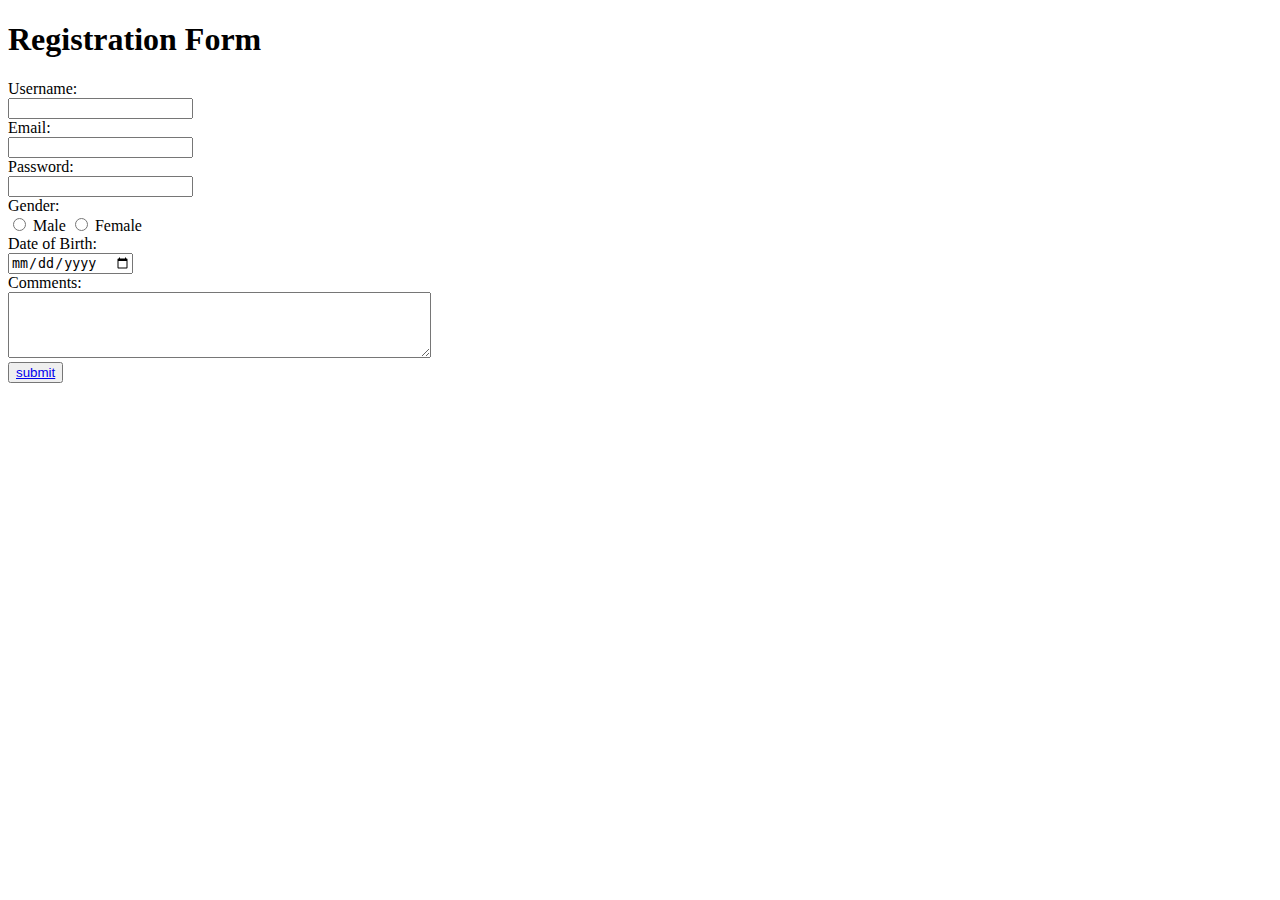
<file: Html and CSS/Tasks/task 2 (Registretion form) only html/index.html>
<!DOCTYPE html>
<html lang="en">

<head>
    <meta charset="UTF-8">
    <meta name="viewport" content="width=device-width, initial-scale=1.0">
    <title>Registration Form</title>
</head>

<body>

    <h1>Registration Form</h1>

    <form>

        <label for="username">Username:</label><br>
        <input type="text" id="username" name="username"  required><br>

        <label for="email">Email:</label><br>
        <input type="email" id="email" name="email" required><br>

        <label for="password">Password:</label><br>
        <input type="password" id="password" name="password" required ><br>

        <label for="gender">Gender:</label><br>
        <input type="radio" id="male" name="gender" value="male"required >
        <label for="male">Male</label>
        <input type="radio" id="female" name="gender" value="female"required>
        <label for="female">Female</label><br>

        <label for="dob">Date of Birth:</label><br>
        <input type="date" id="dob" name="dob" required ><br>


        <label for="comments">Comments:</label><br>
        <textarea id="comments" name="comments" rows="4" cols="50"></textarea><br>

      <button>   <a href="reg.html" >submit</a></button>
     
    </form>

</body>

</html>
</file>
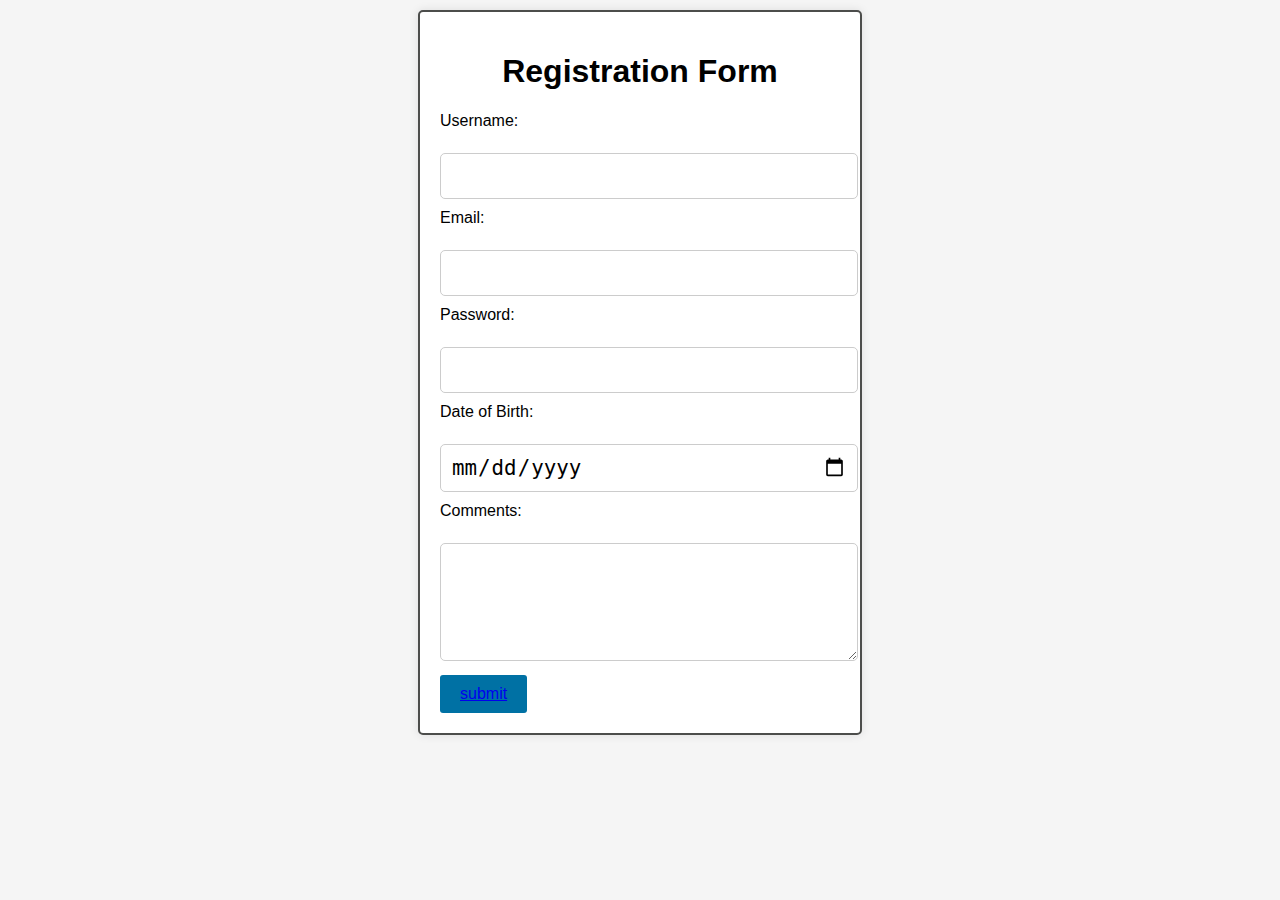
<file: Html and CSS/Tasks/task 3(style for task 1&2 )/task 2 with css/INDEX.html>
<!DOCTYPE html>
<html lang="en">

<head>
    <meta charset="UTF-8">
    <meta name="viewport" content="width=device-width, initial-scale=1.0">
    <link rel="stylesheet" href="index.css">
    <title>Registration Form</title>
</head>

<body>

    
    <div class="forms">
        <form>
            <h1>Registration Form</h1>
            <label for="username">Username:</label><br>
            <input type="text" id="username" name="username" required><br>
            <label for="email">Email:</label><br>
            <input type="email" id="email" name="email" required><br>
            <label for="password">Password:</label><br>
            <input type="password" id="password" name="password" required><br>
            <!-- <label for="gender">Gender:</label><br>
            <input type="radio" id="male" name="gender" value="male" required>
            <label for="male">Male</label>
            <input type="radio" id="female" name="gender" value="female" required>
            <label for="female">Female</label><br> -->
            <label for="dob">Date of Birth:</label><br>
            <input type="date" id="dob" name="dob" required><br>
            <label for="comments">Comments:</label><br>
            <textarea id="comments" name="comments" rows="4" cols="50"></textarea><br>
            <button> <a href="reg.html">submit</a></button>

        </form>
    </div>


</body>

</html>
</file>
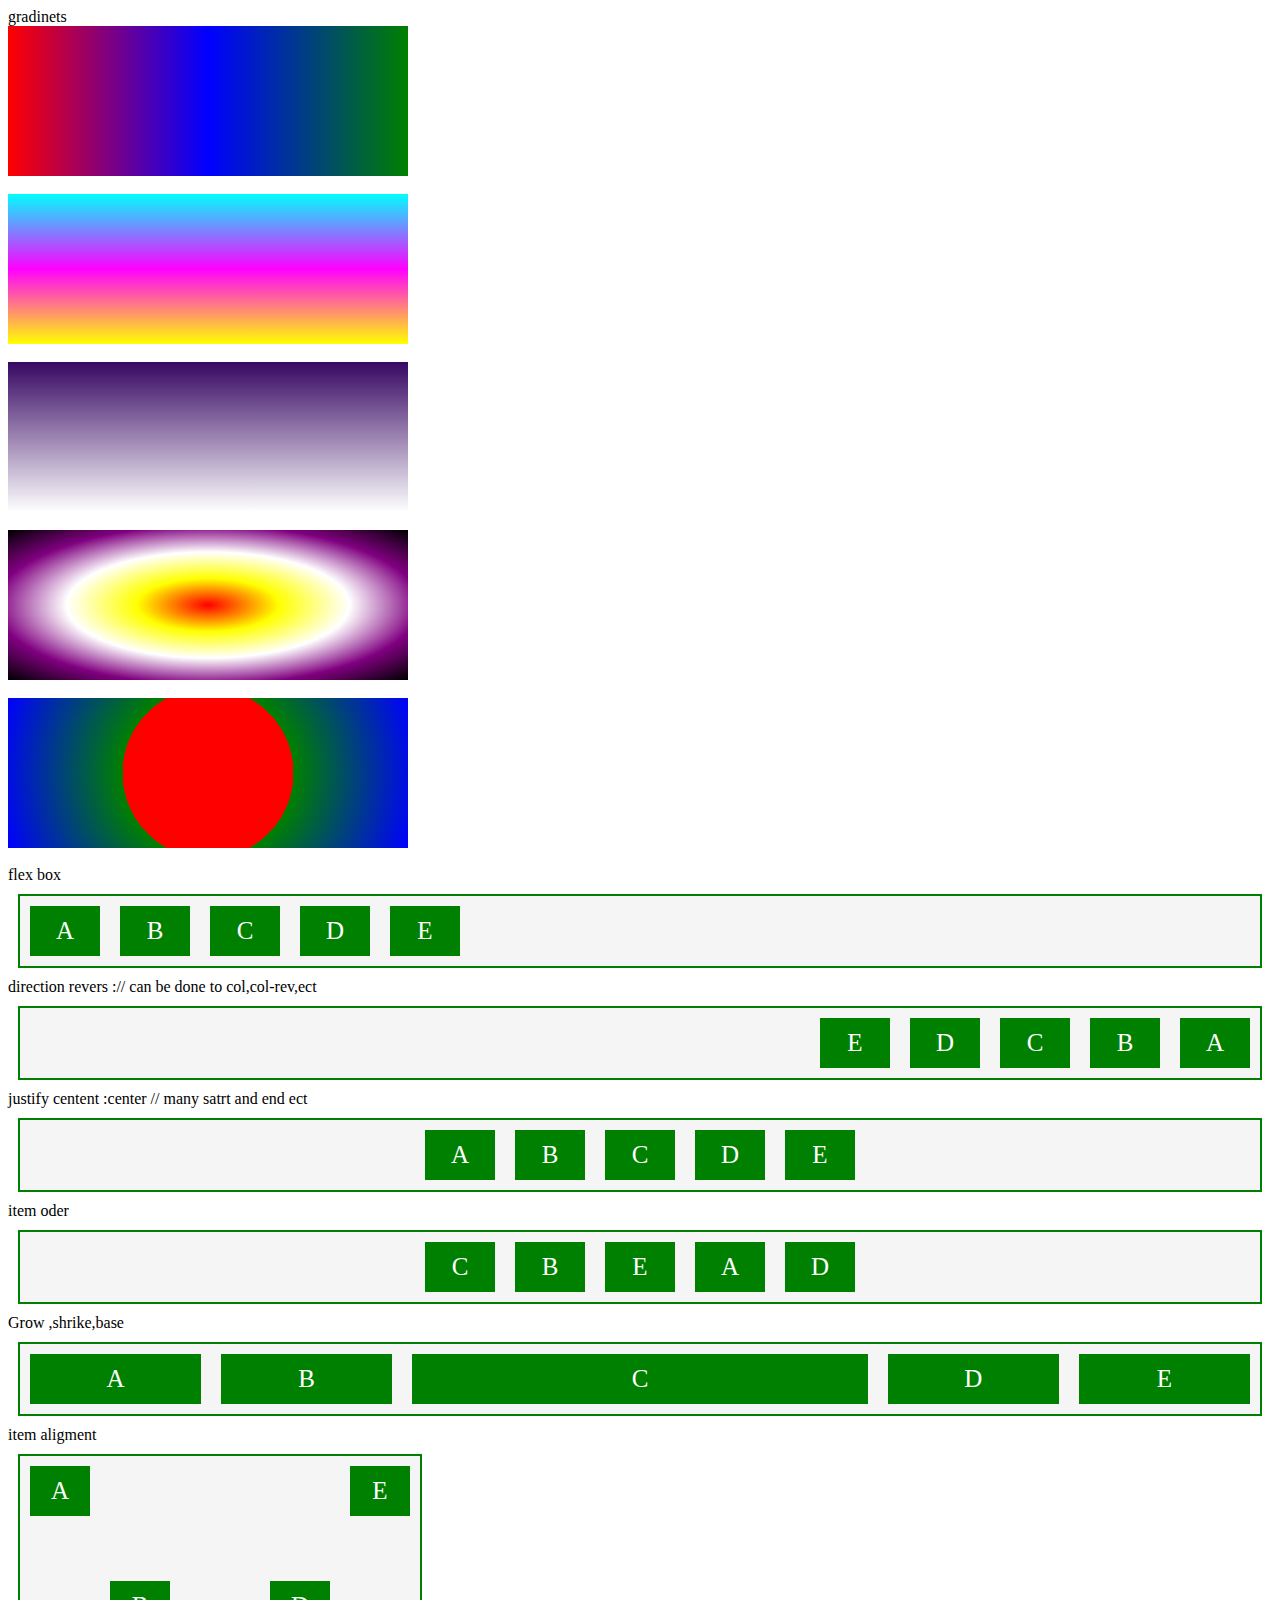
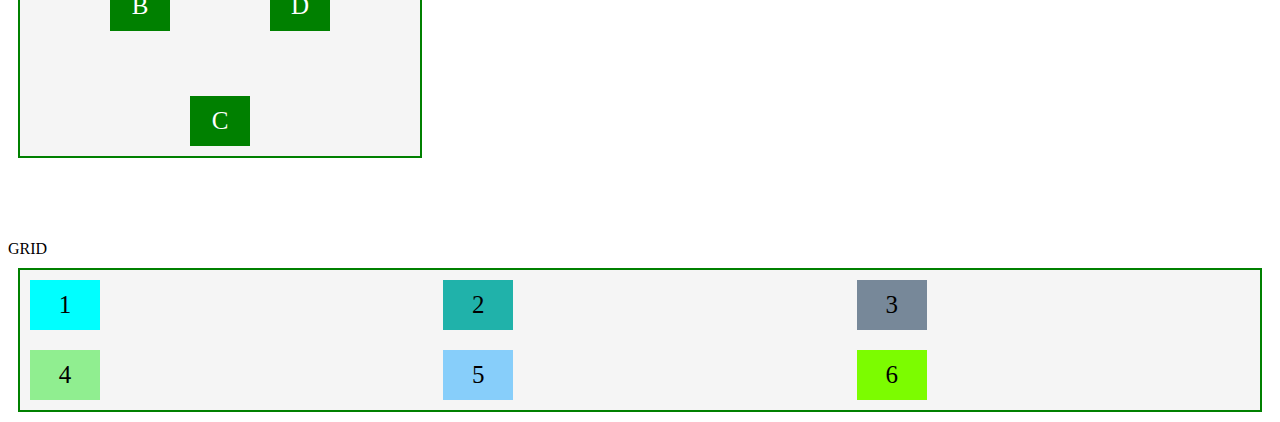
<file: Html and CSS/css basic/css.html>
<!DOCTYPE html>
<html lang="en">
<head>
    <meta charset="UTF-8">
    <meta name="viewport" content="width=device-width, initial-scale=1.0">
    <title>color_background_selector</title>
    <link rel="stylesheet" href="style.css"> 
     <style>
        /* <!-- h2{
            color:blueviolet;
        }
        div{
            background-color: antiquewhite;
        } --> */

    </style> 
    <style></style>

</head>
<body>    
<!-- color 

    <h2>selectors </h2>   
    <div></div>
    <P id="s">Lorem ipsum dolor sit amet consectetur adipisicing elit. Earum fugit delectus eaque accusamus eos. Quod aut, similique quisquam accusantium, magnam aspernatur aliquam assumenda eligendi corporis nobis, a maxime ducimus eaque consectetur ea possimus excepturi.</P>
box model :margin.
    <div id="img"> 
       <p>img ipsum dolor sit amet consectetur adipisicing elit. Deleniti tempora provident asperiores fugiat quae, voluptatum error animi sapiente accusantium nostrum est numquam. Quisquam ipsum libero voluptate error porro.</p> 
    </div>
    <br>
borders
    <div id="b1"></div><br>
    <div id="b2"></div><br>
    <div id="b3"></div> -->

gradinets
<div class="grad">  </div> <br>
<div class="grad1"></div>  <br>
<div class="grad2">  </div> <br>
<div class="grad3">  </div> <br>
<div class="grad4">  </div> <br>

flex box
<div class="container_1">
    <div class="ci_1">A</div>
    <div class="ci_1">B</div>
    <div class="ci_1">C</div>
    <div class="ci_1">D</div>
    <div class="ci_1">E</div>
</div>
direction revers :// can be done to col,col-rev,ect
<div class="container_11">
    <div class="ci_1">A</div>
    <div class="ci_1">B</div>
    <div class="ci_1">C</div>
    <div class="ci_1">D</div>
    <div class="ci_1">E</div>
</div>
justify centent :center // many satrt and end ect
<div class="container_12">
    <div class="ci_1">A</div>
    <div class="ci_1">B</div>
    <div class="ci_1">C</div>
    <div class="ci_1">D</div>
    <div class="ci_1">E</div>  
</div>
item oder 
<div class="container_13">
    <div class="ci_1" style="order:4 ;">A</div>
    <div class="ci_1" style="order: 2;">B</div>
    <div class="ci_1" style="order:1 ;">C</div>
    <div class="ci_1" style="order: 5;">D</div>
    <div class="ci_1" style="order:3 ;">E</div>
</div>
Grow ,shrike,base 
<div class="container_13">
    <div class="ci_1"  style="flex: 1 1 100px;" >A</div>
    <div class="ci_1"  style="flex: 1 3 100px;"   >B</div>
    <div class="ci_1" style="flex: 5 1 100px;">C</div>
    <div class="ci_1" style="flex: 1 1  100px;">D</div>
    <div class="ci_1" style="flex: 1 1 100px;">E</div>
</div>

item aligment 
<div class="container_15">
    <div class="ci_1" style="align-self:flex-start;">A</div>
    <div class="ci_1"style="align-self:flex-center;">B</div>
    <div class="ci_1"style="align-self:flex-end ;">C</div>
    <div class="ci_1"style="align-self:flex-center;">D</div>
    <div class="ci_1"style="align-self: flex-start;">E</div>
</div> 
<BR><BR></BR></BR>
  
GRID
<div class="G_1">
    <div class="ciG_1" style="background-color: aqua;">1</div>
    <div class="ciG_1" style="background-color: lightseagreen;">2</div>
    <div class="ciG_1" style="background-color: lightslategray;">3</div>
    <div class="ciG_1" style="background-color: lightgreen;">4</div>
    <div class="ciG_1" style="background-color:lightskyblue">5</div>
    <div class="ciG_1" style="background-color:lawngreen">6</div>
</div>

</body>
</html>
</file>
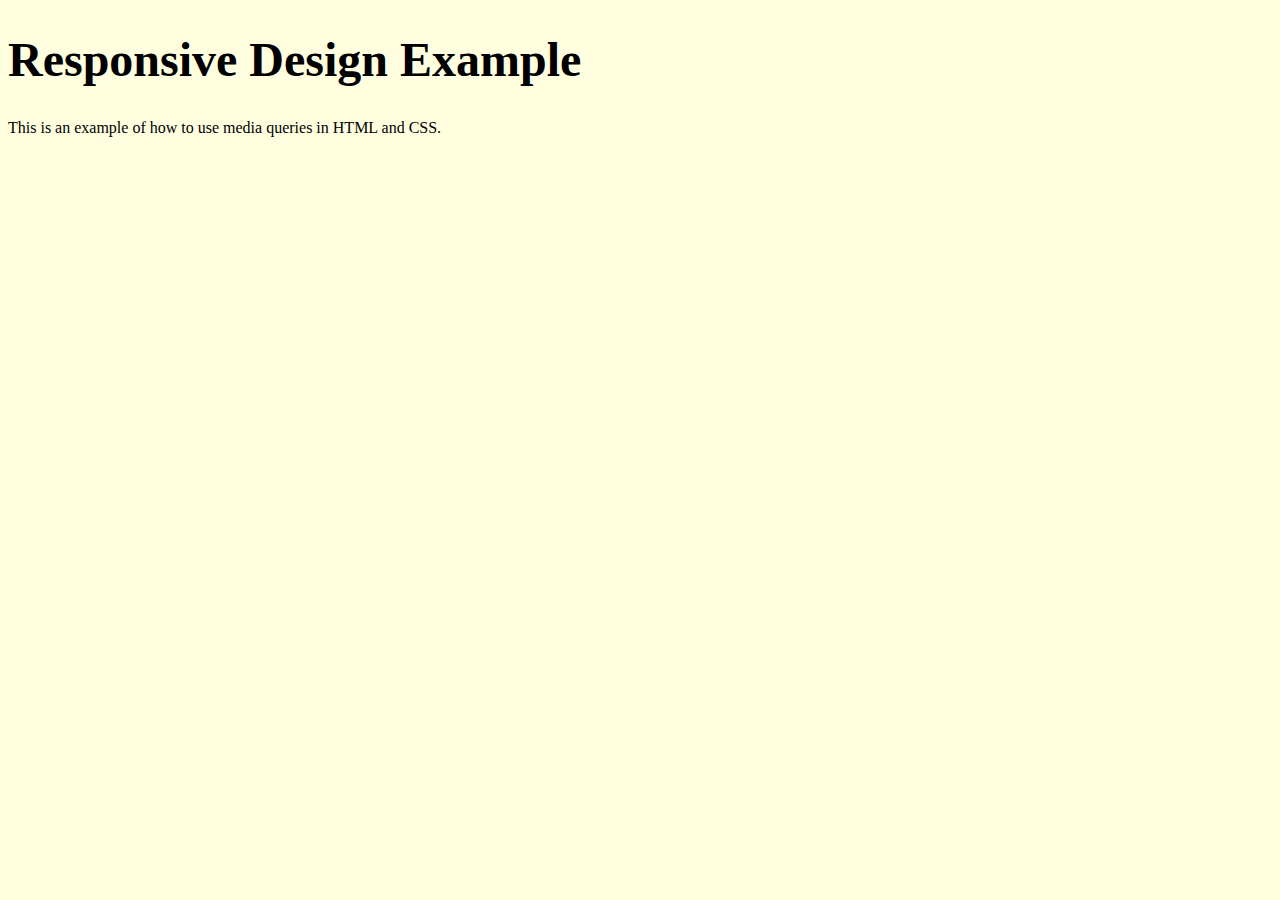
<file: Html and CSS/css basic/responsive_media_query.html>
<!DOCTYPE html>
<html>
<head>
  <meta name="viewport" content="width=device-width, initial-scale=1.0">
  <style>
    /* Styles for screens smaller than 600px */
    @media (max-width: 600px) {
      body {
        background-color: lightblue;
      }
      h1 {
        font-size: 24px;
      }
    }

    /* Styles for screens between 601px and 1200px */
    @media (min-width: 601px) and (max-width: 1200px) {
      body {
        background-color: lightgreen;
      }
      h1 {
        font-size: 36px;
      }
    }

    /* Styles for screens larger than 1200px */
    @media (min-width: 1201px) {
      body {
        background-color: lightyellow;
      }
      h1 {
        font-size: 48px;
      }
    }
  </style>
</head>
<body>
  <h1>Responsive Design Example</h1>
  <p>This is an example of how to use media queries in HTML and CSS.</p>
</body>
</html>
</file>
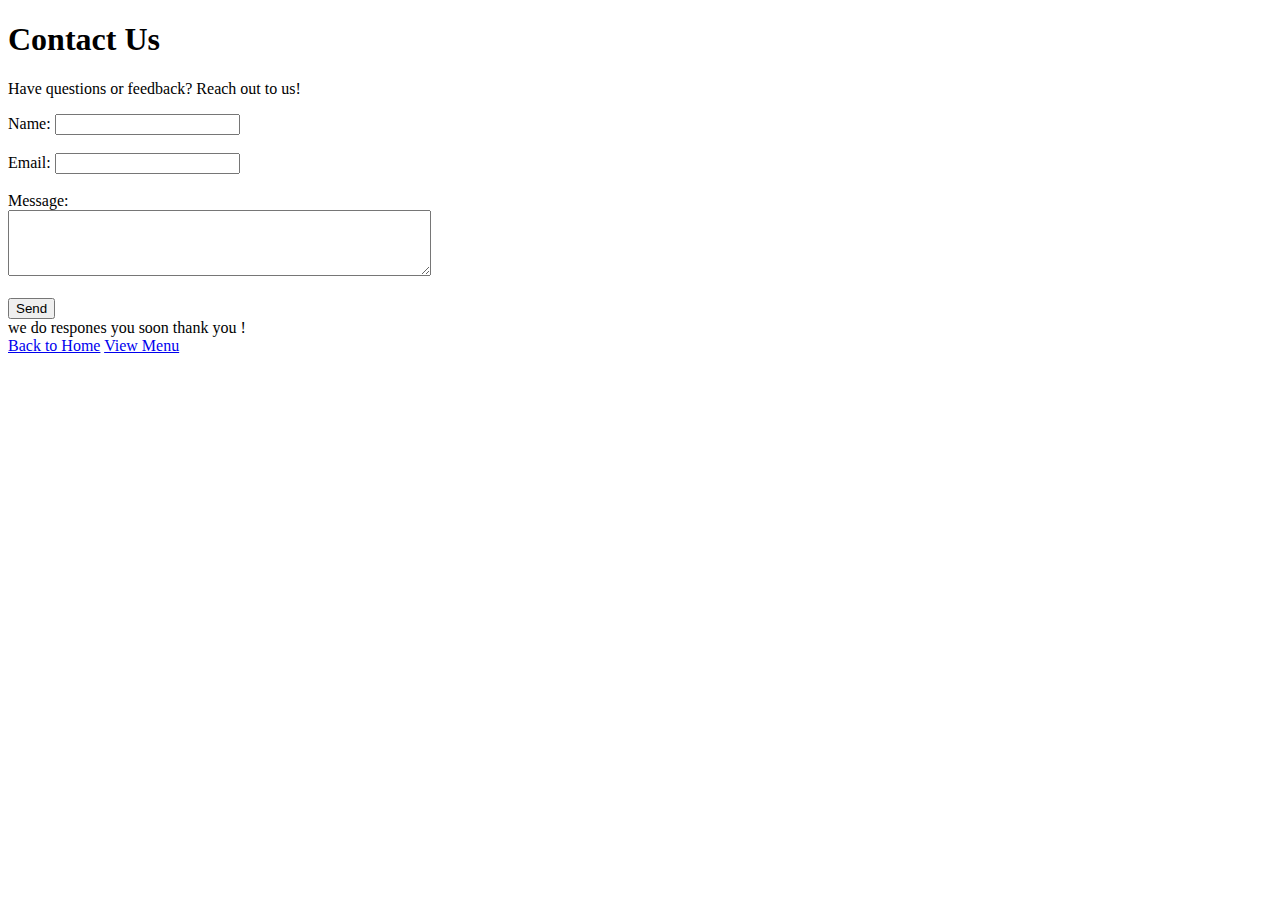
<file: Html and CSS/html_Mini-project/contact.html>
<!DOCTYPE html>
<html>
<head>
    <title>Contact Us - My Restaurant</title>
</head>
<body>
    <h1>Contact Us</h1>
    <p>Have questions or feedback? Reach out to us!</p>
    <form>
        <label for="name">Name:</label>
        <input type="text" id="name" name="name" required><br><br>
        
        <label for="email">Email:</label>
        <input type="email" id="email" name="email" required><br><br>
        
        <label for="message">Message:</label><br>
        <textarea id="message" name="message" rows="4" cols="50" required></textarea><br><br>
        
        <input type="submit" value="Send">
    </form>
    we do respones you soon thank you ! <br>
    <a href="index.html">Back to Home</a>
    <a href="menu.html">View Menu</a>
</body>
</html>
</file>
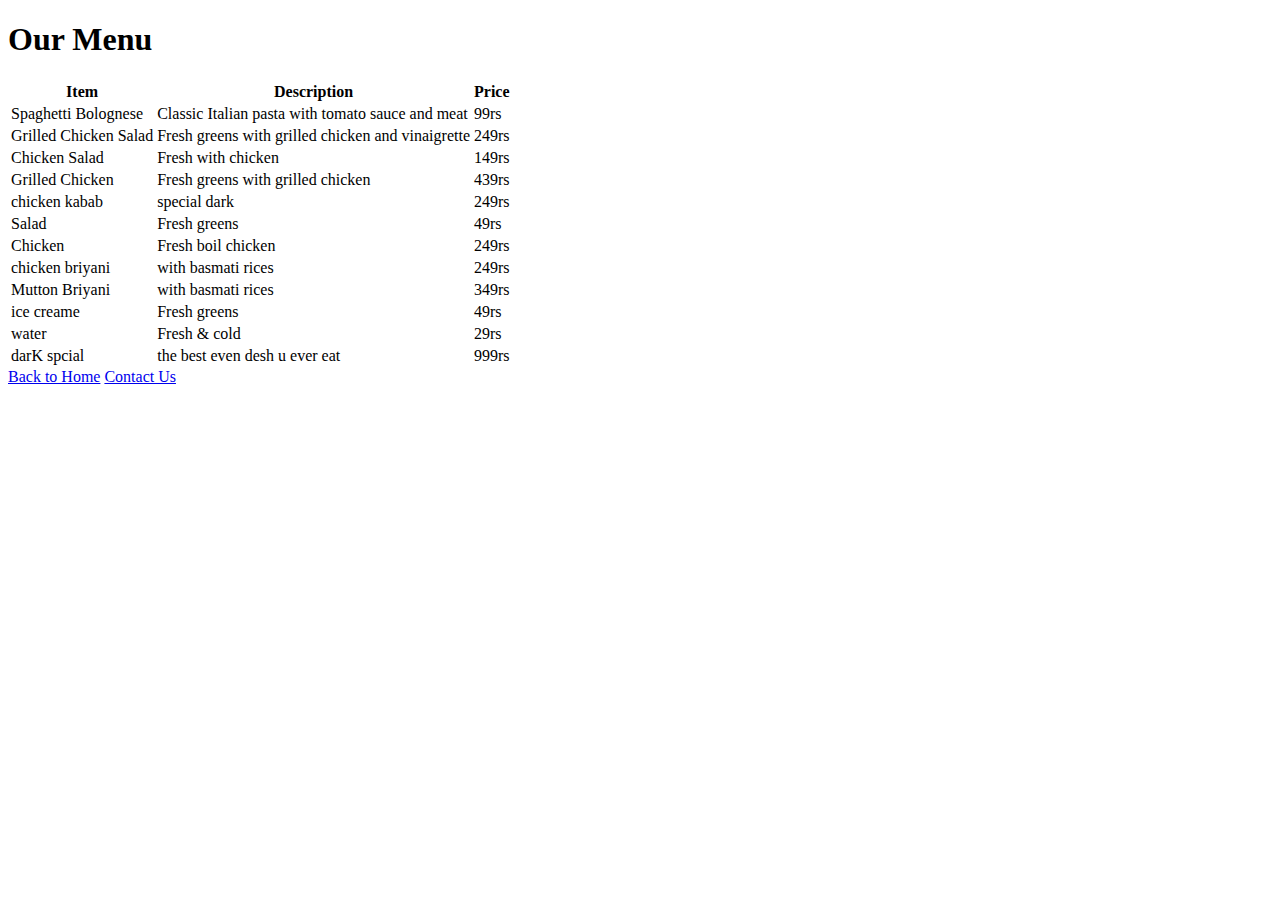
<file: Html and CSS/html_Mini-project/menu.html>
<!DOCTYPE html>
<html>
<head>
    <title>Menu - Dark Restaurant</title>
</head>
<body>
    <h1>Our Menu</h1>
    <table>
        <tr>
            <th>Item</th>
            <th>Description</th>
            <th>Price</th>
        </tr>
        <tr>
            <td>Spaghetti Bolognese</td>
            <td>Classic Italian pasta with tomato sauce and meat</td>
            <td>99rs</td>
        </tr>
        <tr>
            <td>Grilled Chicken Salad</td>
            <td>Fresh greens with grilled chicken and vinaigrette</td>
            <td>249rs</td>
        </tr>
        <tr>
            <td>Chicken Salad</td>
            <td>Fresh with chicken </td>
            <td>149rs</td>
        </tr><tr>
            <td>Grilled Chicken </td>
            <td>Fresh greens with grilled chicken </td>
            <td>439rs</td>
        </tr><tr>
            <td>chicken kabab </td>
            <td>special dark </td>
            <td>249rs</td>
        </tr><tr>
            <td>Salad</td>
            <td>Fresh greens </td>
            <td>49rs</td>
        </tr><tr>
            <td>Chicken </td>
            <td>Fresh boil chicken </td>
            <td>249rs</td>
        </tr><tr>
            <td> chicken briyani</td>
            <td>with basmati rices</td>
            <td>249rs</td>
        </tr><tr>
            <td>Mutton Briyani </td>
            <td>with basmati rices</td>
            <td>349rs</td>
        </tr><tr>
            <td>ice creame </td>
            <td>Fresh greens </td>
            <td>49rs</td>
        </tr><tr>
            <td>water </td>
            <td>Fresh & cold </td>
            <td>29rs</td>
        </tr><tr>
            <td>darK spcial </td>
            <td>the best even desh u ever eat </td>
            <td>999rs</td>
        </tr>
    </table>
    <a href="index.html">Back to Home</a>
    <a href="contact.html">Contact Us</a>
</body>
</html>
</file>
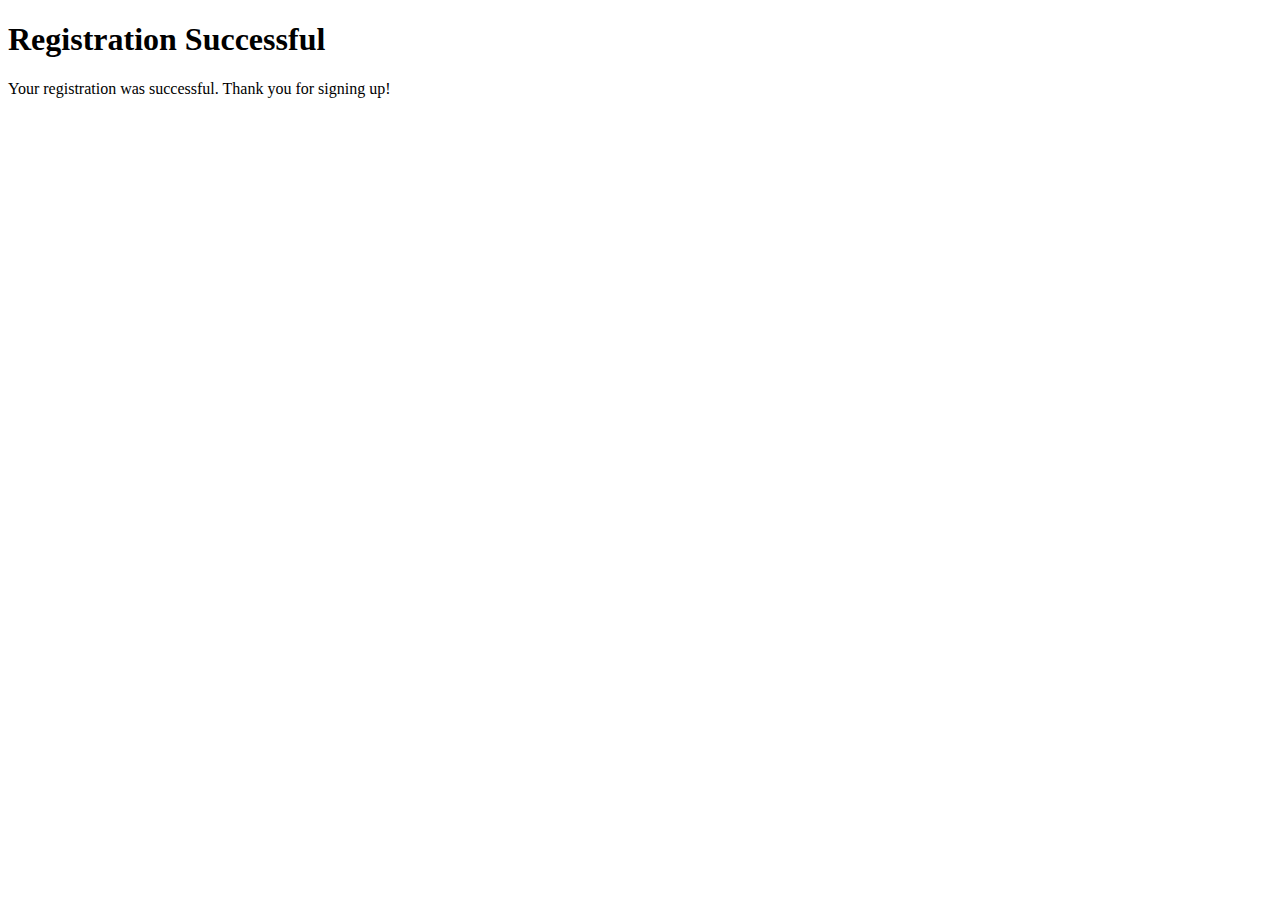
<file: Html and CSS/Tasks/task 2 (Registretion form) only html/reg.html>
<!DOCTYPE html>
<html lang="en">
<head>
<meta charset="UTF-8">
<meta name="viewport" content="width=device-width, initial-scale=1.0">
<title>Registration Successful</title>
</head>
<body>

<h1>Registration Successful</h1>
<p>Your registration was successful. Thank you for signing up!</p>

</body>
</html>
</file>
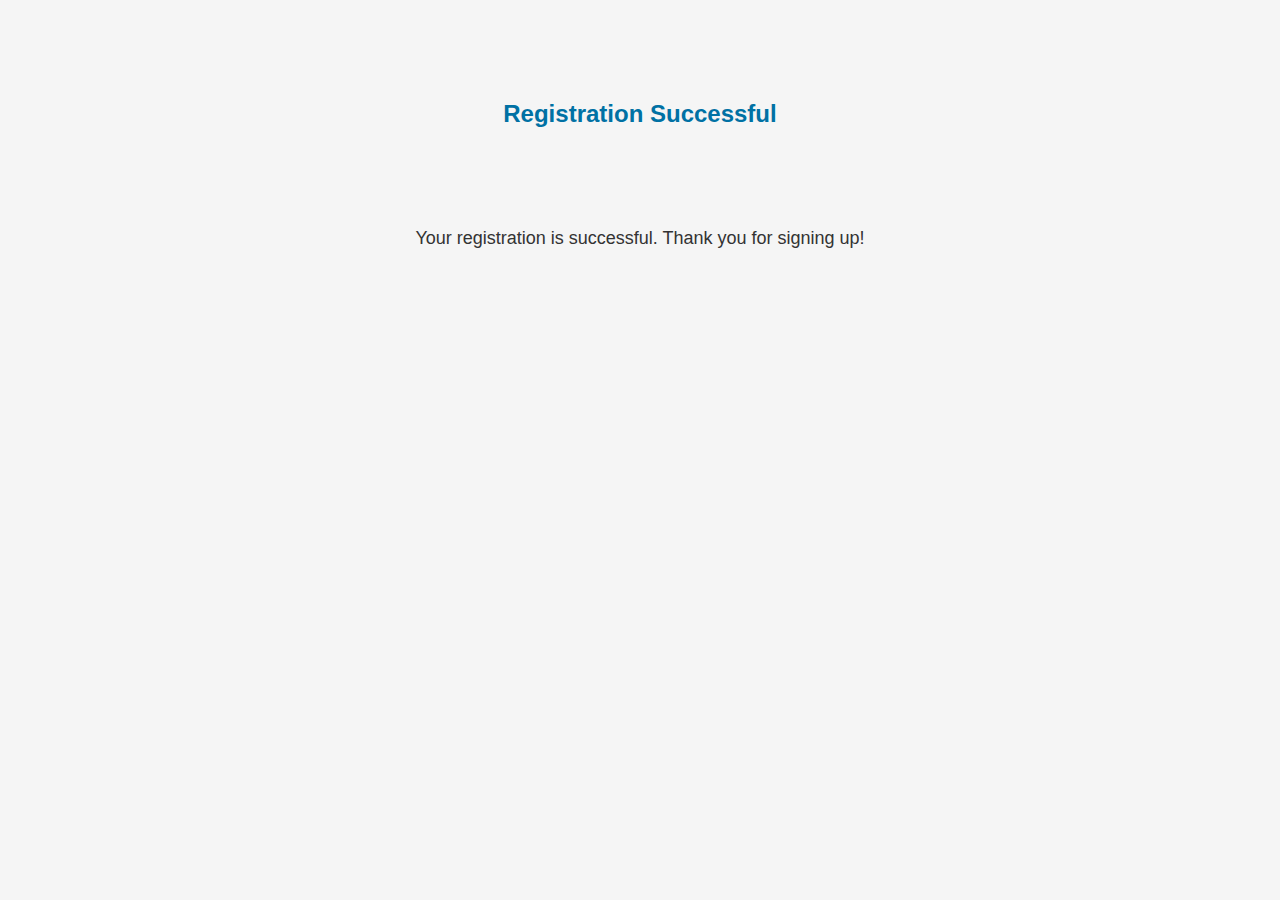
<file: Html and CSS/Tasks/task 3(style for task 1&2 )/task 2 with css/reg.html>
<!DOCTYPE html>
<html lang="en">
<head>
    <meta charset="UTF-8">
    <meta name="viewport" content="width=device-width, initial-scale=1.0">
    <link rel="stylesheet" href="reg.css">
    <title>Registration Successful</title>
</head>
<body>
    <div class="container">
        <h1>Registration Successful</h1>
        <p>Your registration is successful. Thank you for signing up!</p>
    </div>
</body>
</html>
</file>
<file: Html and CSS/Tasks/task 3(style for task 1&2 )/task 2 with css/index.css>
h1 {
    text-align: center;
}

.forms {

    border: 2px solid #4c4d4b;
    padding: 10px;
    margin: 40px;
    font-size: 1pc;
    max-width: 400px;
    margin: 0 auto;
    padding: 20px;
    background-color: #fff;
    border-radius: 5px;
    box-shadow: 0 0 10px rgba(0, 0, 0, 0.1);
}

body {
    font-family: Arial, sans-serif;
    background-color: #f5f5f5;
    margin: 0;
    padding: 10px;
}

form {
    text-align: left;
}

label {
    display: block;
    margin-bottom: 5px;
}

input[type="text"],
input[type="email"],
input[type="password"],
input[type="date"],
textarea {
    width: 99%;
    padding: 10px;
    margin-bottom: 10px;
    border: 1.6px solid #ccc;
    border-radius: 5px;
    font-size: 1.3pc;
}

input[type="radio"] {
    margin-right: 5px;
}

button {
    background-color: #0071A4;
    color: #fff;
    border: none;
    padding: 10px 20px;
    font-size: 16px;
    border-radius: 3px;
    cursor: pointer;
}

button:hover {
    background-color: #005580;
}
</file>
<file: Html and CSS/css basic/style.css>
h2 {
    color: rgb(55, 8, 99);
}

div {
    background-color: white;
}

#s {
    color: blue;
    font-family: Arial, Helvetica, sans-serif;
}

#img {
    width: 40%;
    height: 20%;
    border: 4px solid black;
    background-color: aqua;
    padding: 1%;
    margin: 1%;


}

#b1 {
    width: 100px;
    height: 100px;
    border: 10px dashed black;
}

#b2 {
    width: 100px;
    height: 100px;
    border: 10px solid black;
}

#b3 {
    width: 100px;
    height: 100px;
    border: 10px ridge black;

}

.c {
    width: 50%;
    background-color: lightskyblue;
}

#ok {
    color: blue;
}

.grad {
    width: 400px;
    height: 150px;
    background: linear-gradient(to right, red, blue, green);
    background-size: cover;
}

.grad1 {
    width: 400px;
    height: 150px;
    background: linear-gradient(to bottom, cyan, magenta, yellow);
    background-size: cover;
}

.grad2 {
    width: 400px;
    height: 150px;
    background: linear-gradient(to bottom, rgb(55, 8, 99), rgba(55, 8, 99, 0));
    background-size: cover;
}

.grad3 {
    width: 400px;
    height: 150px;
    background: radial-gradient(red, yellow, white, purple, black)
}

.grad4 {
    width: 400px;
    height: 150px;
    background: radial-gradient(circle, red 40%, green 30%, blue);
}

.container_1 {
    background-color: whitesmoke;
    margin: 10px;
    border: 2px solid green;
    display: flex;
}

.ci_1 {
    background-color: green;
    color: white;
    margin: 10px;
    font-size: 25px;
    text-align: center;
    width: 70px;
    line-height: 50px;
}

.container_11 {
    background-color: whitesmoke;
    margin: 10px;
    border: 2px solid green;
    display: flex;
    flex-direction: row-reverse;
}


.container_12 {
    background-color: whitesmoke;
    margin: 10px;
    border: 2px solid green;
    display: flex;
    flex-direction: row;
    justify-content: center;
}

.container_13{
    background-color: whitesmoke;
    margin: 10px;
    border: 2px solid green;
    display: flex;
    flex-direction: row;
    justify-content: center;
}





.container_15{
    background-color: whitesmoke;
    margin: 10px;
    border: 2px solid green;
    display: flex;
    width: 400PX;
    height: 300PX;
    flex-direction: row;
    justify-content: center;
    align-items: center;

}


.G_1 {
    background-color: whitesmoke;
    margin: 10px;
    border: 2px solid green;
    display: grid;
    grid-template-columns: auto auto auto;
    grid-template-rows: auto auto;
}

.ciG_1 {
   
    color: black;
    margin: 10px;
    font-size: 25px;
    text-align: center;
    width: 70px;
    line-height: 50px;
}
</file>
<file: Html and CSS/Tasks/task 3(style for task 1&2 )/task 2 with css/reg.css>
/* Reset default margin and padding */
body, h1, p {
    margin: 100px;
    padding: 0;
}

/* Set background color and text color for the body */
body {
    background-color: #f5f5f5;
    font-family: Arial, sans-serif;
    text-align: center;
}

/* Style the container for the registration message */
.reg {
    background-color: #fff;
    max-width: 400px;
    margin: 50px auto;
    padding: 20px;
    border-radius: 5px;
    box-shadow: 0 0 10px rgba(0, 0, 0, 0.1);
}

/* Style the heading */
h1 {
    color: #0071A4;
    font-size: 24px;
}

/* Style the paragraph */
p {
    color: #333;
    font-size: 18px;
    margin-top: 10px;
}

/* Style the 'samp' element (optional) */
samp {
    font-style: italic;
}
</file>
